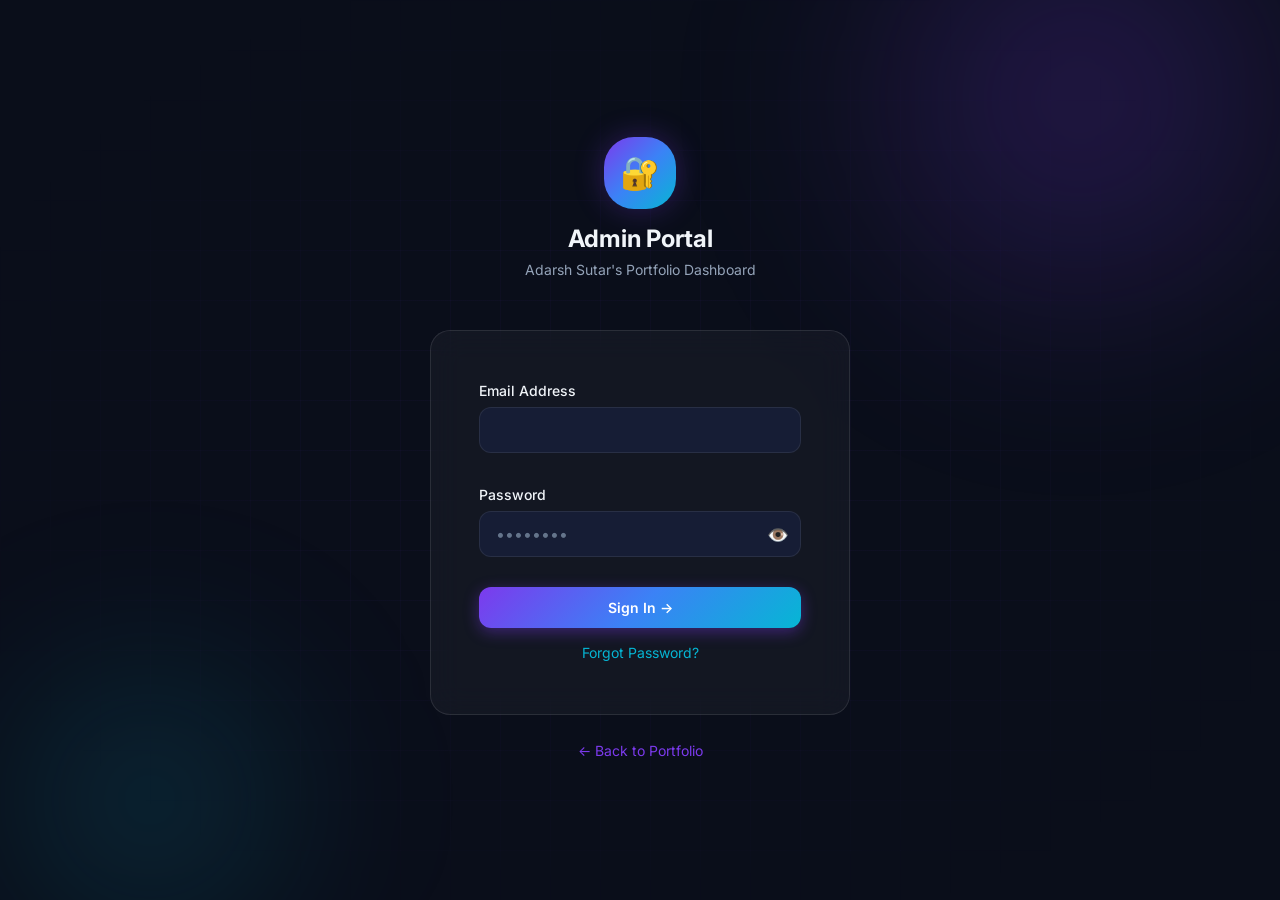
<file: frontend/admin/login.html>
<!DOCTYPE html>
<html lang="en" data-theme="dark">
<head>
  <meta charset="UTF-8" />
  <meta name="viewport" content="width=device-width, initial-scale=1.0" />
  <title>Admin Login — Adarsh Sutar Portfolio</title>
  <meta name="robots" content="noindex, nofollow" />
  <link rel="icon" href="data:image/svg+xml,<svg xmlns='http://www.w3.org/2000/svg' viewBox='0 0 100 100'><text y='.9em' font-size='90'>🔐</text></svg>" />
  <link rel="stylesheet" href="../css/style.css" />
  <script>
    window.API_BASE_URL = window.location.hostname === 'localhost' || 
                         window.location.hostname === '127.0.0.1' || 
                         window.location.protocol === 'file:'
      ? 'http://localhost:5000/api' 
      : 'https://ai-portfolio-ynsq.onrender.com/api';
  </script>
</head>
<body>

  <!-- Background orbs -->
  <div style="position:fixed;inset:0;overflow:hidden;pointer-events:none;z-index:0;">
    <div style="position:absolute;width:600px;height:600px;border-radius:50%;background:radial-gradient(circle,rgba(124,58,237,0.25),transparent 70%);top:-200px;right:-100px;filter:blur(80px);"></div>
    <div style="position:absolute;width:400px;height:400px;border-radius:50%;background:radial-gradient(circle,rgba(6,182,212,0.2),transparent 70%);bottom:-100px;left:-50px;filter:blur(80px);"></div>
    <div class="hero-grid" style="position:fixed;"></div>
  </div>

  <!-- Login Card -->
  <div style="min-height:100vh;display:flex;align-items:center;justify-content:center;padding:var(--space-xl);position:relative;z-index:1;">
    <div style="width:100%;max-width:420px;">

      <!-- Logo -->
      <div style="text-align:center;margin-bottom:var(--space-2xl);">
        <div style="width:72px;height:72px;border-radius:var(--radius-xl);background:var(--gradient);display:flex;align-items:center;justify-content:center;font-size:2rem;margin:0 auto var(--space-md);box-shadow:var(--shadow-glow);">
          🔐
        </div>
        <h1 style="font-size:var(--text-2xl);margin-bottom:var(--space-xs);">Admin Portal</h1>
        <p style="color:var(--clr-text-muted);font-size:var(--text-sm);">Adarsh Sutar's Portfolio Dashboard</p>
      </div>

      <!-- Login Form -->
      <div class="card glass-card" style="padding:var(--space-2xl);">
        <form id="login-form" novalidate>

          <div class="form-group">
            <label class="form-label" for="admin-email">Email Address</label>
            <input
              type="email"
              id="admin-email"
              name="email"
              class="form-input"
              placeholder=""
              autocomplete="email"
              required
            />
            <span class="form-error-msg" data-error="email"></span>
          </div>

          <div class="form-group">
            <label class="form-label" for="admin-password">Password</label>
            <div style="position:relative;">
              <input
                type="password"
                id="admin-password"
                name="password"
                class="form-input"
                placeholder="••••••••"
                autocomplete="current-password"
                required
                style="padding-right:48px;"
              />
              <button type="button" id="toggle-pwd" aria-label="Toggle password visibility"
                      style="position:absolute;right:12px;top:50%;transform:translateY(-50%);background:none;border:none;cursor:pointer;font-size:1.1rem;color:var(--clr-text-muted);">
                👁️
              </button>
            </div>
            <span class="form-error-msg" data-error="password"></span>
          </div>

          <!-- Error message -->
          <div id="login-error" style="display:none;padding:var(--space-md);background:rgba(239,68,68,0.1);border:1px solid rgba(239,68,68,0.3);border-radius:var(--radius-md);font-size:var(--text-sm);color:var(--clr-red);margin-bottom:var(--space-lg);">
            ❌ <span id="login-error-msg">Invalid credentials</span>
          </div>

          <button type="submit" class="btn btn-primary" style="width:100%;" id="login-btn">
            <span id="login-btn-text">Sign In →</span>
            <span id="login-spinner" style="display:none;">
              <div class="spinner" style="width:20px;height:20px;border-width:2px;margin:0;"></div>
            </span>
          </button>

          <button type="button" id="show-reset-link" style="background:none;border:none;margin-top:var(--space-md);width:100%;text-align:center;color:var(--clr-cyan);font-size:var(--text-sm);cursor:pointer;font-family:inherit;">
            Forgot Password?
          </button>
        </form>

        <!-- Recovery Form (Hidden by default) -->
        <form id="reset-form" style="display:none;" novalidate>
          <div style="margin-bottom:var(--space-lg);text-align:center;">
            <p style="color:var(--clr-text-muted);font-size:var(--text-sm);">Enter your recovery PIN to securely reset the admin password.</p>
          </div>

          <div class="form-group">
            <label class="form-label" for="reset-email">Email Address</label>
            <input type="email" id="reset-email" class="form-input" placeholder="adarshasutar24@gmail.com" required />
          </div>

          <div class="form-group">
            <label class="form-label" for="reset-pin">Recovery PIN</label>
            <input type="password" id="reset-pin" class="form-input" placeholder="••••••" required />
          </div>

          <div class="form-group">
            <label class="form-label" for="reset-new-password">New Password</label>
            <input type="password" id="reset-new-password" class="form-input" placeholder="New strong password" required />
          </div>

          <div id="reset-error" style="display:none;padding:var(--space-md);background:rgba(239,68,68,0.1);border:1px solid rgba(239,68,68,0.3);border-radius:var(--radius-md);font-size:var(--text-sm);color:var(--clr-red);margin-bottom:var(--space-lg);">
            ❌ <span id="reset-error-msg">Invalid Recovery PIN</span>
          </div>

          <button type="submit" class="btn btn-primary" style="width:100%;" id="reset-btn">
            <span id="reset-btn-text">Reset Password →</span>
            <span id="reset-spinner" style="display:none;">
              <div class="spinner" style="width:20px;height:20px;border-width:2px;margin:0;"></div>
            </span>
          </button>

          <button type="button" id="show-login-link" style="background:none;border:none;margin-top:var(--space-md);width:100%;text-align:center;color:var(--clr-text-muted);font-size:var(--text-sm);cursor:pointer;font-family:inherit;">
            ← Back to Login
          </button>
        </form>
      </div>

      <!-- Back link -->
      <p style="text-align:center;margin-top:var(--space-lg);font-size:var(--text-sm);color:var(--clr-text-muted);">
        <a href="../index.html" style="color:var(--clr-purple);">← Back to Portfolio</a>
      </p>
    </div>
  </div>

  <div id="toast-container"></div>

    <script src="../js/error_handler.js"></script>
  <script src="../js/main.js?v=2"></script>
  <script src="../js/api.js?v=2"></script>

  <script>
    // Redirect if already logged in
    if (Auth.isLoggedIn()) {
      window.location.href = 'dashboard.html';
    }

    // Toggle password visibility
    document.getElementById('toggle-pwd').addEventListener('click', () => {
      const pwd = document.getElementById('admin-password');
      pwd.type = pwd.type === 'password' ? 'text' : 'password';
    });

    // Login form submit
    document.getElementById('login-form').addEventListener('submit', async (e) => {
      e.preventDefault();

      const email    = document.getElementById('admin-email').value.trim().toLowerCase();
      const password = document.getElementById('admin-password').value;
      const errDiv   = document.getElementById('login-error');
      const errMsg   = document.getElementById('login-error-msg');
      const btn      = document.getElementById('login-btn');
      const btnText  = document.getElementById('login-btn-text');
      const spinner  = document.getElementById('login-spinner');

      if (!email || !password) {
        errDiv.style.display = 'block';
        errMsg.textContent = 'Please enter your email and password.';
        return;
      }

      // Loading state
      btn.disabled = true;
      btnText.style.display = 'none';
      spinner.style.display = 'block';
      errDiv.style.display = 'none';

      try {
        const res = await API.auth.login(email, password);
        Auth.setToken(res.access_token);
        SuccessAnim.show({
          title: 'Welcome back! 👋',
          subtitle: `Logged in as ${res.user.name}`,
          badge: 'Admin Portal',
          autoClose: 1500
        });
        setTimeout(() => window.location.href = 'dashboard.html', 1500);
      } catch (err) {
        errDiv.style.display = 'block';
        errMsg.textContent = err.message || 'Invalid email or password.';
        btn.disabled = false;
        btnText.style.display = 'block';
        spinner.style.display = 'none';
      }
    });

    // Toggle between Login and Reset forms
    const loginForm = document.getElementById('login-form');
    const resetForm = document.getElementById('reset-form');

    document.getElementById('show-reset-link').addEventListener('click', () => {
      loginForm.style.display = 'none';
      resetForm.style.display = 'block';
    });

    document.getElementById('show-login-link').addEventListener('click', () => {
      resetForm.style.display = 'none';
      loginForm.style.display = 'block';
    });

    // Reset Password Form Submit
    document.getElementById('reset-form').addEventListener('submit', async (e) => {
      e.preventDefault();

      const email = document.getElementById('reset-email').value.trim().toLowerCase();
      const pin = document.getElementById('reset-pin').value;
      const newPassword = document.getElementById('reset-new-password').value;
      
      const errDiv = document.getElementById('reset-error');
      const errMsg = document.getElementById('reset-error-msg');
      const btn = document.getElementById('reset-btn');
      const btnText = document.getElementById('reset-btn-text');
      const spinner = document.getElementById('reset-spinner');

      if (!email || !pin || !newPassword) {
        errDiv.style.display = 'block';
        errMsg.textContent = 'Please fill out all fields.';
        return;
      }

      btn.disabled = true;
      btnText.style.display = 'none';
      spinner.style.display = 'block';
      errDiv.style.display = 'none';

      try {
        await API.auth.resetPassword(email, pin, newPassword);
        SuccessAnim.show({
          title: 'Password Reset! 🔑',
          subtitle: 'Please log in with your new password.',
          badge: 'Security',
          autoClose: 2000
        });
        
        // Go back to login form
        setTimeout(() => {
          resetForm.style.display = 'none';
          loginForm.style.display = 'block';
          btn.disabled = false;
          btnText.style.display = 'block';
          spinner.style.display = 'none';
          document.getElementById('reset-form').reset();
        }, 2000);
        
      } catch (err) {
        errDiv.style.display = 'block';
        errMsg.textContent = err.message || 'Invalid Request. Check PIN and Email.';
        btn.disabled = false;
        btnText.style.display = 'block';
        spinner.style.display = 'none';
      }
    });
  </script>

</body>
</html>
</file>
<file: frontend/css/style.css>
/* =========================================================
   style.css — Main Design System for Adarsh Sutar's Portfolio
   Premium dark theme with glassmorphism, gradients & animations
   ========================================================= */

/* ── Google Fonts ─────────────────────────────────────── */
@import url('https://fonts.googleapis.com/css2?family=Inter:wght@300;400;500;600;700;800;900&family=Fira+Code:wght@400;500&display=swap');

/* ── CSS Custom Properties (Design Tokens) ───────────────── */
:root {
  /* Colors */
  --clr-bg:        #0a0e1a;
  --clr-surface:   #0f1629;
  --clr-surface2:  #161d35;
  --clr-card:      rgba(255,255,255,0.04);
  --clr-card-hover:rgba(255,255,255,0.08);
  --clr-border:    rgba(255,255,255,0.08);

  /* Brand Gradient */
  --gradient:      linear-gradient(135deg, #7c3aed 0%, #3b82f6 50%, #06b6d4 100%);
  --gradient-soft: linear-gradient(135deg, rgba(124,58,237,0.15) 0%, rgba(59,130,246,0.15) 100%);
  --gradient-text: linear-gradient(135deg, #a78bfa, #60a5fa, #22d3ee);

  /* Accent Colors */
  --clr-purple:    #7c3aed;
  --clr-blue:      #3b82f6;
  --clr-cyan:      #06b6d4;
  --clr-green:     #10b981;
  --clr-orange:    #f59e0b;
  --clr-red:       #ef4444;

  /* Text */
  --clr-text:      #f1f5f9;
  --clr-text-muted:#94a3b8;
  --clr-text-dim:  #64748b;

  /* Spacing */
  --space-xs:  0.25rem;
  --space-sm:  0.5rem;
  --space-md:  1rem;
  --space-lg:  1.5rem;
  --space-xl:  2rem;
  --space-2xl: 3rem;
  --space-3xl: 5rem;

  /* Typography */
  --font-sans: 'Inter', system-ui, -apple-system, sans-serif;
  --font-mono: 'Fira Code', 'Courier New', monospace;
  --text-xs:   0.75rem;
  --text-sm:   0.875rem;
  --text-base: 1rem;
  --text-lg:   1.125rem;
  --text-xl:   1.25rem;
  --text-2xl:  1.5rem;
  --text-3xl:  1.875rem;
  --text-4xl:  2.25rem;
  --text-5xl:  3rem;
  --text-6xl:  3.75rem;

  /* Borders */
  --radius-sm: 6px;
  --radius-md: 12px;
  --radius-lg: 20px;
  --radius-xl: 30px;
  --radius-full: 9999px;

  /* Shadows */
  --shadow-sm:   0 1px 3px rgba(0,0,0,0.3);
  --shadow-md:   0 4px 20px rgba(0,0,0,0.4);
  --shadow-lg:   0 8px 40px rgba(0,0,0,0.5);
  --shadow-glow: 0 0 30px rgba(124,58,237,0.3);
  --shadow-cyan: 0 0 30px rgba(6,182,212,0.2);

  /* Transitions */
  --transition: all 0.3s cubic-bezier(0.4, 0, 0.2, 1);
  --transition-fast: all 0.15s ease;
  --transition-slow: all 0.6s ease;

  /* Navbar height */
  --nav-height: 72px;
}

/* Light Mode Override */
[data-theme="light"] {
  --clr-bg:        #f8fafc;
  --clr-surface:   #ffffff;
  --clr-surface2:  #f1f5f9;
  --clr-card:      rgba(0,0,0,0.03);
  --clr-card-hover:rgba(0,0,0,0.06);
  --clr-border:    rgba(0,0,0,0.08);
  --clr-text:      #1e293b;
  --clr-text-muted:#64748b;
  --clr-text-dim:  #94a3b8;
  --shadow-md:     0 4px 20px rgba(0,0,0,0.1);
  --shadow-glow:   0 0 30px rgba(124,58,237,0.15);
}

/* ── Reset & Base ────────────────────────────────────── */
*, *::before, *::after {
  box-sizing: border-box;
  margin: 0;
  padding: 0;
}

html {
  scroll-behavior: smooth;
  font-size: 16px;
}

body {
  font-family: var(--font-sans);
  background-color: var(--clr-bg);
  color: var(--clr-text);
  line-height: 1.7;
  overflow-x: hidden;
  transition: background-color 0.3s ease, color 0.3s ease;
}

img { max-width: 100%; display: block; }
a  { color: inherit; text-decoration: none; }
ul { list-style: none; }
button { cursor: pointer; border: none; background: none; font-family: inherit; }

/* ── Scrollbar ───────────────────────────────────────── */
::-webkit-scrollbar { width: 6px; }
::-webkit-scrollbar-track { background: var(--clr-bg); }
::-webkit-scrollbar-thumb {
  background: var(--clr-purple);
  border-radius: var(--radius-full);
}

/* ── Selection ───────────────────────────────────────── */
::selection {
  background: rgba(124,58,237,0.4);
  color: var(--clr-text);
}

/* ── Typography ──────────────────────────────────────── */
h1, h2, h3, h4, h5, h6 {
  font-weight: 700;
  line-height: 1.2;
  color: var(--clr-text);
}
h1 { font-size: var(--text-5xl); }
h2 { font-size: var(--text-4xl); }
h3 { font-size: var(--text-2xl); }
h4 { font-size: var(--text-xl); }
p  { color: var(--clr-text-muted); }

.gradient-text {
  background: var(--gradient-text);
  -webkit-background-clip: text;
  -webkit-text-fill-color: transparent;
  background-clip: text;
}

.section-label {
  font-size: var(--text-sm);
  font-weight: 600;
  letter-spacing: 0.1em;
  text-transform: uppercase;
  color: var(--clr-purple);
  margin-bottom: var(--space-sm);
}

/* ── Layout ──────────────────────────────────────────── */
.container {
  max-width: 1200px;
  margin: 0 auto;
  padding: 0 var(--space-xl);
}

.section {
  padding: var(--space-3xl) 0;
}

.section-header {
  text-align: center;
  margin-bottom: var(--space-3xl);
}

.section-header h2 {
  margin-bottom: var(--space-md);
}

.section-header p {
  max-width: 600px;
  margin: 0 auto;
  font-size: var(--text-lg);
}

/* Grid Utilities */
.grid-2 { display: grid; grid-template-columns: repeat(2, 1fr); gap: var(--space-xl); }
.grid-3 { display: grid; grid-template-columns: repeat(3, 1fr); gap: var(--space-xl); }
.grid-4 { display: grid; grid-template-columns: repeat(4, 1fr); gap: var(--space-lg); }

/* ── Navbar ──────────────────────────────────────────── */
.navbar {
  position: fixed;
  top: 0;
  left: 0;
  right: 0;
  z-index: 1000;
  height: var(--nav-height);
  display: flex;
  align-items: center;
  transition: var(--transition);
  background: transparent;
}

.navbar.scrolled {
  background: rgba(10, 14, 26, 0.85);
  backdrop-filter: blur(20px);
  -webkit-backdrop-filter: blur(20px);
  border-bottom: 1px solid var(--clr-border);
}

[data-theme="light"] .navbar.scrolled {
  background: rgba(248, 250, 252, 0.85);
}

.nav-container {
  max-width: 1200px;
  margin: 0 auto;
  padding: 0 var(--space-xl);
  width: 100%;
  display: flex;
  align-items: center;
  justify-content: space-between;
}

.nav-logo {
  font-size: var(--text-xl);
  font-weight: 800;
  background: var(--gradient);
  -webkit-background-clip: text;
  -webkit-text-fill-color: transparent;
  background-clip: text;
  letter-spacing: -0.02em;
}

.nav-links {
  display: flex;
  align-items: center;
  gap: var(--space-xs);
}

.nav-link {
  padding: var(--space-sm) var(--space-md);
  font-size: var(--text-sm);
  font-weight: 500;
  color: var(--clr-text-muted);
  border-radius: var(--radius-sm);
  transition: var(--transition-fast);
  position: relative;
}

.nav-link:hover, .nav-link.active {
  color: var(--clr-text);
  background: var(--clr-card);
}

.nav-link.active::after {
  content: '';
  position: absolute;
  bottom: -2px;
  left: 50%;
  transform: translateX(-50%);
  width: 4px;
  height: 4px;
  border-radius: 50%;
  background: var(--gradient);
}

.nav-actions {
  display: flex;
  align-items: center;
  gap: var(--space-sm);
}

/* Language Toggle */
.lang-toggle {
  font-size: var(--text-xs);
  font-weight: 600;
  padding: 5px 10px;
  border-radius: var(--radius-full);
  border: 1px solid var(--clr-border);
  color: var(--clr-text-muted);
  background: var(--clr-card);
  transition: var(--transition-fast);
}
.lang-toggle:hover { color: var(--clr-text); border-color: var(--clr-purple); }

/* Theme Toggle */
.theme-toggle {
  width: 38px;
  height: 38px;
  border-radius: var(--radius-full);
  border: 1px solid var(--clr-border);
  background: var(--clr-card);
  display: flex;
  align-items: center;
  justify-content: center;
  font-size: 16px;
  transition: var(--transition-fast);
}
.theme-toggle:hover { border-color: var(--clr-purple); background: var(--clr-card-hover); }

/* Mobile hamburger */
.nav-hamburger {
  display: none;
  flex-direction: column;
  gap: 5px;
  width: 24px;
}
.nav-hamburger span {
  display: block;
  height: 2px;
  background: var(--clr-text);
  border-radius: 2px;
  transition: var(--transition-fast);
}

/* ── Buttons ─────────────────────────────────────────── */
.btn {
  display: inline-flex;
  align-items: center;
  justify-content: center;
  gap: var(--space-sm);
  padding: 0.75rem 1.75rem;
  font-size: var(--text-sm);
  font-weight: 600;
  border-radius: var(--radius-md);
  transition: var(--transition);
  cursor: pointer;
  border: none;
  font-family: var(--font-sans);
  white-space: nowrap;
  position: relative;
  overflow: hidden;
}

.btn::before {
  content: '';
  position: absolute;
  inset: 0;
  opacity: 0;
  transition: opacity 0.2s ease;
  background: rgba(255,255,255,0.1);
}
.btn:hover::before { opacity: 1; }

.btn-primary {
  background: var(--gradient);
  color: white;
  box-shadow: 0 4px 15px rgba(124,58,237,0.4);
}
.btn-primary:hover {
  transform: translateY(-2px);
  box-shadow: 0 8px 25px rgba(124,58,237,0.5);
}

.btn-outline {
  background: transparent;
  color: var(--clr-text);
  border: 1.5px solid var(--clr-border);
}
.btn-outline:hover {
  border-color: var(--clr-purple);
  color: var(--clr-purple);
  transform: translateY(-2px);
}

.btn-ghost {
  background: var(--clr-card);
  color: var(--clr-text);
}
.btn-ghost:hover { background: var(--clr-card-hover); }

.btn-sm { padding: 0.5rem 1rem; font-size: var(--text-xs); }
.btn-lg { padding: 1rem 2.5rem; font-size: var(--text-base); border-radius: var(--radius-lg); }

.btn:disabled {
  opacity: 0.5;
  cursor: not-allowed;
  transform: none !important;
}

/* ── Cards ───────────────────────────────────────────── */
.card {
  background: var(--clr-card);
  border: 1px solid var(--clr-border);
  border-radius: var(--radius-lg);
  padding: var(--space-xl);
  transition: var(--transition);
  position: relative;
  overflow: hidden;
}

.card::before {
  content: '';
  position: absolute;
  top: 0; left: 0; right: 0;
  height: 1px;
  background: var(--gradient);
  opacity: 0;
  transition: opacity 0.3s ease;
}

.card:hover {
  background: var(--clr-card-hover);
  border-color: rgba(124,58,237,0.3);
  transform: translateY(-4px);
  box-shadow: var(--shadow-glow);
}
.card:hover::before { opacity: 1; }

/* Glass Card */
.glass-card {
  background: rgba(255,255,255,0.04);
  backdrop-filter: blur(16px);
  -webkit-backdrop-filter: blur(16px);
  border: 1px solid rgba(255,255,255,0.1);
  border-radius: var(--radius-lg);
}

/* ── Hero Section ────────────────────────────────────── */
.hero {
  min-height: 100vh;
  display: flex;
  align-items: center;
  justify-content: center;
  position: relative;
  overflow: hidden;
  padding-top: var(--nav-height);
}

.hero-bg {
  position: absolute;
  inset: 0;
  z-index: 0;
}

.hero-orb {
  position: absolute;
  border-radius: 50%;
  filter: blur(80px);
  animation: orb-float 8s ease-in-out infinite;
}

.hero-orb-1 {
  width: 600px; height: 600px;
  background: radial-gradient(circle, rgba(124,58,237,0.3), transparent 70%);
  top: -200px; left: -100px;
  animation-delay: 0s;
}

.hero-orb-2 {
  width: 500px; height: 500px;
  background: radial-gradient(circle, rgba(6,182,212,0.25), transparent 70%);
  bottom: -150px; right: -100px;
  animation-delay: -4s;
}

.hero-orb-3 {
  width: 300px; height: 300px;
  background: radial-gradient(circle, rgba(59,130,246,0.2), transparent 70%);
  top: 50%; left: 50%;
  transform: translate(-50%, -50%);
  animation-delay: -2s;
}

@keyframes orb-float {
  0%, 100% { transform: translateY(0) scale(1); }
  33% { transform: translateY(-30px) scale(1.05); }
  66% { transform: translateY(20px) scale(0.95); }
}

/* Grid overlay */
.hero-grid {
  position: absolute;
  inset: 0;
  background-image:
    linear-gradient(rgba(124,58,237,0.04) 1px, transparent 1px),
    linear-gradient(90deg, rgba(124,58,237,0.04) 1px, transparent 1px);
  background-size: 50px 50px;
  mask-image: radial-gradient(ellipse at center, black 30%, transparent 80%);
}

.hero-content {
  position: relative;
  z-index: 1;
  text-align: center;
  max-width: 900px;
  padding: 0 var(--space-xl);
}

.hero-badge {
  display: inline-flex;
  align-items: center;
  gap: var(--space-sm);
  padding: 6px 16px;
  background: rgba(124,58,237,0.15);
  border: 1px solid rgba(124,58,237,0.3);
  border-radius: var(--radius-full);
  font-size: var(--text-sm);
  color: #a78bfa;
  margin-bottom: var(--space-xl);
  animation: fade-in-down 0.7s ease both;
}

.hero-badge .dot {
  width: 6px; height: 6px;
  border-radius: 50%;
  background: var(--clr-green);
  animation: pulse 2s ease-in-out infinite;
}

@keyframes pulse {
  0%, 100% { box-shadow: 0 0 0 0 rgba(16,185,129,0.6); }
  50% { box-shadow: 0 0 0 6px rgba(16,185,129,0); }
}

.hero-title {
  font-size: clamp(2.5rem, 8vw, 5rem);
  font-weight: 900;
  letter-spacing: -0.03em;
  line-height: 1.05;
  margin-bottom: var(--space-lg);
  animation: fade-in-up 0.8s ease 0.2s both;
}

.hero-subtitle {
  font-size: var(--text-xl);
  color: var(--clr-text-muted);
  max-width: 600px;
  margin: 0 auto var(--space-xl);
  animation: fade-in-up 0.8s ease 0.4s both;
}

.typing-wrapper {
  display: inline-block;
  min-width: 300px;
}

#typing-text {
  border-right: 3px solid var(--clr-purple);
  white-space: nowrap;
  overflow: hidden;
  animation: cursor-blink 0.8s step-end infinite;
}

@keyframes cursor-blink {
  0%, 100% { border-color: var(--clr-purple); }
  50% { border-color: transparent; }
}

.hero-cta {
  display: flex;
  gap: var(--space-md);
  justify-content: center;
  flex-wrap: wrap;
  margin-bottom: var(--space-2xl);
  animation: fade-in-up 0.8s ease 0.6s both;
}

.hero-stats {
  display: flex;
  justify-content: center;
  gap: var(--space-2xl);
  animation: fade-in-up 0.8s ease 0.8s both;
}

.hero-stat {
  text-align: center;
}

.hero-stat-num {
  font-size: var(--text-3xl);
  font-weight: 800;
  background: var(--gradient);
  -webkit-background-clip: text;
  -webkit-text-fill-color: transparent;
  background-clip: text;
}

.hero-stat-label {
  font-size: var(--text-xs);
  color: var(--clr-text-dim);
  text-transform: uppercase;
  letter-spacing: 0.05em;
}

.scroll-indicator {
  position: absolute;
  bottom: var(--space-xl);
  left: 50%;
  transform: translateX(-50%);
  animation: scroll-bounce 2s ease-in-out infinite;
  color: var(--clr-text-dim);
  font-size: 20px;
}

@keyframes scroll-bounce {
  0%, 100% { transform: translateX(-50%) translateY(0); }
  50% { transform: translateX(-50%) translateY(8px); }
}

/* ── Project Cards ───────────────────────────────────── */
.project-card {
  background: var(--clr-card);
  border: 1px solid var(--clr-border);
  border-radius: var(--radius-lg);
  overflow: hidden;
  transition: var(--transition);
  display: flex;
  flex-direction: column;
}

.project-card:hover {
  transform: translateY(-6px);
  border-color: rgba(124,58,237,0.4);
  box-shadow: var(--shadow-glow);
}

.project-image {
  width: 100%;
  height: 200px;
  object-fit: cover;
  transition: transform 0.4s ease;
}
.project-card:hover .project-image { transform: scale(1.05); }

.project-image-wrapper {
  overflow: hidden;
  height: 200px;
  position: relative;
}

.project-overlay {
  position: absolute;
  inset: 0;
  background: rgba(10, 14, 26, 0.8);
  display: flex;
  align-items: center;
  justify-content: center;
  gap: var(--space-md);
  opacity: 0;
  transition: var(--transition);
}

.project-card:hover .project-overlay { opacity: 1; }

.project-body { padding: var(--space-xl); flex: 1; display: flex; flex-direction: column; }
.project-category {
  font-size: var(--text-xs);
  font-weight: 600;
  color: var(--clr-cyan);
  text-transform: uppercase;
  letter-spacing: 0.08em;
  margin-bottom: var(--space-sm);
}
.project-title { font-size: var(--text-lg); margin-bottom: var(--space-sm); }
.project-desc { font-size: var(--text-sm); color: var(--clr-text-muted); flex: 1; }
.project-tech {
  display: flex;
  flex-wrap: wrap;
  gap: var(--space-xs);
  margin-top: var(--space-md);
}
.tech-tag {
  font-size: var(--text-xs);
  padding: 3px 10px;
  border-radius: var(--radius-full);
  background: rgba(124,58,237,0.15);
  color: #a78bfa;
  font-weight: 500;
}
.badge-featured {
  position: absolute;
  top: var(--space-md);
  right: var(--space-md);
  padding: 4px 10px;
  background: var(--gradient);
  border-radius: var(--radius-full);
  font-size: var(--text-xs);
  font-weight: 700;
  color: white;
  z-index: 2;
}

/* Filter Tabs */
.filter-tabs {
  display: flex;
  gap: var(--space-sm);
  flex-wrap: wrap;
  justify-content: center;
  margin-bottom: var(--space-2xl);
}

.filter-tab {
  padding: 8px 20px;
  border-radius: var(--radius-full);
  font-size: var(--text-sm);
  font-weight: 500;
  color: var(--clr-text-muted);
  background: var(--clr-card);
  border: 1px solid var(--clr-border);
  transition: var(--transition-fast);
}

.filter-tab:hover { color: var(--clr-text); border-color: var(--clr-purple); }
.filter-tab.active {
  background: var(--gradient);
  color: white;
  border-color: transparent;
  box-shadow: 0 4px 15px rgba(124,58,237,0.4);
}

/* ── Skill Bars ──────────────────────────────────────── */
.skill-card {
  background: var(--clr-card);
  border: 1px solid var(--clr-border);
  border-radius: var(--radius-md);
  padding: var(--space-md) var(--space-lg);
  display: flex;
  align-items: center;
  gap: var(--space-md);
  transition: var(--transition);
}
.skill-card:hover { background: var(--clr-card-hover); transform: translateX(4px); }

.skill-icon { font-size: 1.5rem; min-width: 32px; text-align: center; }
.skill-info { flex: 1; }
.skill-name { font-size: var(--text-sm); font-weight: 600; margin-bottom: 6px; }
.skill-bar-bg {
  height: 6px;
  background: rgba(255,255,255,0.08);
  border-radius: var(--radius-full);
  overflow: hidden;
}
.skill-bar-fill {
  height: 100%;
  border-radius: var(--radius-full);
  background: var(--gradient);
  width: 0;
  transition: width 1.2s cubic-bezier(0.4, 0, 0.2, 1);
}
.skill-pct {
  font-size: var(--text-xs);
  font-weight: 600;
  color: var(--clr-text-muted);
  min-width: 36px;
  text-align: right;
}

/* Skill Category Tabs */
.skill-categories {
  display: grid;
  grid-template-columns: repeat(auto-fit, minmax(280px, 1fr));
  gap: var(--space-xl);
}

.skill-category-card {
  background: var(--clr-card);
  border: 1px solid var(--clr-border);
  border-radius: var(--radius-lg);
  padding: var(--space-xl);
}

.skill-category-title {
  font-size: var(--text-base);
  font-weight: 700;
  margin-bottom: var(--space-lg);
  display: flex;
  align-items: center;
  gap: var(--space-sm);
}

.category-icon {
  width: 32px; height: 32px;
  border-radius: var(--radius-sm);
  display: flex;
  align-items: center;
  justify-content: center;
  background: var(--gradient-soft);
  font-size: 1rem;
}

/* ── Contact Form ────────────────────────────────────── */
.form-group {
  display: flex;
  flex-direction: column;
  gap: var(--space-xs);
  margin-bottom: var(--space-lg);
}

.form-label {
  font-size: var(--text-sm);
  font-weight: 500;
  color: var(--clr-text);
}

.form-input, .form-textarea, .form-select {
  padding: 0.75rem 1rem;
  background: var(--clr-surface2);
  border: 1.5px solid var(--clr-border);
  border-radius: var(--radius-md);
  color: var(--clr-text);
  font-family: var(--font-sans);
  font-size: var(--text-base);
  transition: var(--transition-fast);
  width: 100%;
  outline: none;
}

.form-input::placeholder, .form-textarea::placeholder { color: var(--clr-text-dim); }
.form-input:focus, .form-textarea:focus, .form-select:focus {
  border-color: var(--clr-purple);
  box-shadow: 0 0 0 3px rgba(124,58,237,0.15);
  background: var(--clr-surface);
}

.form-input.error, .form-textarea.error {
  border-color: var(--clr-red);
  box-shadow: 0 0 0 3px rgba(239,68,68,0.15);
}

.form-error-msg {
  font-size: var(--text-xs);
  color: var(--clr-red);
  margin-top: 2px;
}

.form-textarea { resize: vertical; min-height: 140px; }

/* ── Toast Notifications ─────────────────────────────── */
#toast-container {
  position: fixed;
  bottom: var(--space-xl);
  right: var(--space-xl);
  z-index: 9999;
  display: flex;
  flex-direction: column;
  gap: var(--space-sm);
  pointer-events: none;
}

.toast {
  display: flex;
  align-items: center;
  gap: var(--space-md);
  padding: var(--space-md) var(--space-lg);
  border-radius: var(--radius-md);
  background: var(--clr-surface);
  border: 1px solid var(--clr-border);
  backdrop-filter: blur(16px);
  min-width: 300px;
  max-width: 400px;
  pointer-events: all;
  animation: toast-in 0.4s cubic-bezier(0.34, 1.56, 0.64, 1);
  box-shadow: var(--shadow-lg);
}

.toast.removing {
  animation: toast-out 0.3s ease forwards;
}

@keyframes toast-in {
  from { transform: translateX(120%); opacity: 0; }
  to   { transform: translateX(0); opacity: 1; }
}

@keyframes toast-out {
  from { transform: translateX(0); opacity: 1; }
  to   { transform: translateX(120%); opacity: 0; }
}

.toast-icon { font-size: 1.25rem; }
.toast-body { flex: 1; }
.toast-title { font-size: var(--text-sm); font-weight: 600; color: var(--clr-text); }
.toast-msg   { font-size: var(--text-xs); color: var(--clr-text-muted); }

.toast.success { border-left: 3px solid var(--clr-green); }
.toast.error   { border-left: 3px solid var(--clr-red); }
.toast.info    { border-left: 3px solid var(--clr-blue); }
.toast.warning { border-left: 3px solid var(--clr-orange); }

/* ── Chatbot ─────────────────────────────────────────── */
.chat-bubble-btn {
  position: fixed;
  bottom: var(--space-xl);
  left: var(--space-xl);
  width: 60px; height: 60px;
  border-radius: var(--radius-full);
  background: var(--gradient);
  color: white;
  font-size: 1.5rem;
  display: flex;
  align-items: center;
  justify-content: center;
  box-shadow: var(--shadow-glow);
  z-index: 900;
  transition: var(--transition);
  animation: pulse-glow 3s ease-in-out infinite;
}

@keyframes pulse-glow {
  0%, 100% { box-shadow: 0 4px 20px rgba(124,58,237,0.4); }
  50% { box-shadow: 0 4px 40px rgba(124,58,237,0.7); }
}

.chat-bubble-btn:hover { transform: scale(1.1); }

.chat-window {
  position: fixed;
  bottom: 90px;
  left: var(--space-xl);
  width: 360px;
  max-height: 500px;
  border-radius: var(--radius-lg);
  background: var(--clr-surface);
  border: 1px solid var(--clr-border);
  box-shadow: var(--shadow-lg);
  z-index: 900;
  display: flex;
  flex-direction: column;
  overflow: hidden;
  transform: scale(0.8) translateY(20px);
  opacity: 0;
  pointer-events: none;
  transition: var(--transition);
  transform-origin: bottom left;
}

.chat-window.open {
  transform: scale(1) translateY(0);
  opacity: 1;
  pointer-events: all;
}

.chat-header {
  padding: var(--space-md) var(--space-lg);
  background: var(--gradient);
  display: flex;
  align-items: center;
  justify-content: space-between;
  color: white;
}

.chat-header-info { display: flex; align-items: center; gap: var(--space-sm); }
.chat-avatar {
  width: 36px; height: 36px;
  border-radius: var(--radius-full);
  background: rgba(255,255,255,0.2);
  display: flex; align-items: center; justify-content: center;
  font-size: 1.1rem;
}
.chat-title { font-weight: 700; font-size: var(--text-sm); }
.chat-status { font-size: var(--text-xs); opacity: 0.8; }
.chat-close { background: rgba(255,255,255,0.2); border-radius: 50%; width: 28px; height: 28px; display: flex; align-items: center; justify-content: center; color: white; font-size: 14px; }
.chat-close:hover { background: rgba(255,255,255,0.3); }

.chat-messages {
  flex: 1;
  overflow-y: auto;
  padding: var(--space-md);
  display: flex;
  flex-direction: column;
  gap: var(--space-sm);
}

.chat-msg {
  max-width: 85%;
  padding: var(--space-sm) var(--space-md);
  border-radius: var(--radius-md);
  font-size: var(--text-sm);
  line-height: 1.5;
  animation: fade-in-up 0.3s ease;
}

.chat-msg.bot {
  background: var(--clr-surface2);
  border: 1px solid var(--clr-border);
  align-self: flex-start;
  border-bottom-left-radius: 4px;
}

.chat-msg.user {
  background: var(--gradient);
  color: white;
  align-self: flex-end;
  border-bottom-right-radius: 4px;
}

.typing-indicator {
  display: flex;
  flex-direction: column;
  gap: 6px;
  padding: var(--space-sm) var(--space-md);
  background: var(--clr-surface2);
  border: 1px solid var(--clr-border);
  border-radius: var(--radius-md);
  align-self: flex-start;
  width: fit-content;
  border-bottom-left-radius: 4px;
}
.typing-text {
  font-size: var(--text-xs);
  font-weight: 600;
  color: var(--clr-purple);
  letter-spacing: 0.05em;
}
.typing-dots {
  display: flex;
  gap: 4px;
  align-items: center;
}
.typing-dot {
  width: 6px; height: 6px;
  border-radius: 50%;
  background: var(--clr-text-dim);
  animation: typing-bounce 1.4s ease-in-out infinite;
}
@keyframes typing-bounce {
  0%, 60%, 100% { transform: translateY(0); opacity: 0.4; }
  30% { transform: translateY(-4px); opacity: 1; }
}

.chat-input-area {
  padding: var(--space-md);
  border-top: 1px solid var(--clr-border);
  display: flex;
  gap: var(--space-sm);
}

.chat-input {
  flex: 1;
  padding: 8px 12px;
  background: var(--clr-surface2);
  border: 1px solid var(--clr-border);
  border-radius: var(--radius-md);
  color: var(--clr-text);
  font-size: var(--text-sm);
  font-family: var(--font-sans);
  outline: none;
  resize: none;
}
.chat-input:focus { border-color: var(--clr-purple); }

.chat-send-btn {
  width: 40px; height: 40px;
  border-radius: var(--radius-md);
  background: var(--gradient);
  color: white;
  display: flex;
  align-items: center;
  justify-content: center;
  font-size: 1rem;
  flex-shrink: 0;
  transition: var(--transition-fast);
}
.chat-send-btn:hover { transform: scale(1.05); }

/* ── Timeline ────────────────────────────────────────── */
.timeline {
  position: relative;
  padding-left: 2rem;
}
.timeline::before {
  content: '';
  position: absolute;
  left: 0;
  top: 0; bottom: 0;
  width: 2px;
  background: linear-gradient(to bottom, var(--clr-purple), var(--clr-cyan));
}
.timeline-item {
  position: relative;
  padding: var(--space-lg) var(--space-xl);
  background: var(--clr-card);
  border: 1px solid var(--clr-border);
  border-radius: var(--radius-md);
  margin-bottom: var(--space-lg);
  transition: var(--transition);
}
.timeline-item:hover {
  border-color: rgba(124,58,237,0.3);
  transform: translateX(4px);
}
.timeline-dot {
  position: absolute;
  left: -2.55rem;
  top: 1.5rem;
  width: 14px; height: 14px;
  border-radius: 50%;
  background: var(--gradient);
  border: 2px solid var(--clr-bg);
  box-shadow: 0 0 10px rgba(124,58,237,0.6);
}
.timeline-date {
  font-size: var(--text-xs);
  color: var(--clr-cyan);
  font-weight: 600;
  margin-bottom: var(--space-xs);
  text-transform: uppercase;
  letter-spacing: 0.05em;
}
.timeline-title { font-size: var(--text-lg); font-weight: 700; }
.timeline-company { font-size: var(--text-sm); color: var(--clr-purple); font-weight: 500; }
.timeline-desc { font-size: var(--text-sm); color: var(--clr-text-muted); margin-top: var(--space-sm); }

/* ── Stats Row ───────────────────────────────────────── */
.stats-grid {
  display: grid;
  grid-template-columns: repeat(auto-fit, minmax(200px, 1fr));
  gap: var(--space-lg);
}
.stat-card {
  text-align: center;
  padding: var(--space-xl);
  background: var(--clr-card);
  border: 1px solid var(--clr-border);
  border-radius: var(--radius-lg);
  transition: var(--transition);
}
.stat-card:hover { transform: translateY(-4px); box-shadow: var(--shadow-glow); }
.stat-number {
  font-size: var(--text-4xl);
  font-weight: 900;
  background: var(--gradient);
  -webkit-background-clip: text;
  -webkit-text-fill-color: transparent;
  background-clip: text;
}
.stat-label { font-size: var(--text-sm); color: var(--clr-text-muted); margin-top: var(--space-xs); }

/* ── Loading Spinner ─────────────────────────────────── */
.spinner {
  width: 40px; height: 40px;
  border-radius: 50%;
  border: 3px solid var(--clr-border);
  border-top-color: var(--clr-purple);
  animation: spin 0.8s linear infinite;
  margin: var(--space-xl) auto;
}

@keyframes spin {
  to { transform: rotate(360deg); }
}

.loading-overlay {
  display: flex;
  flex-direction: column;
  align-items: center;
  gap: var(--space-md);
  padding: var(--space-3xl);
  color: var(--clr-text-muted);
}

/* ── Page Header Banner ──────────────────────────────── */
.page-header {
  padding: calc(var(--nav-height) + var(--space-3xl)) 0 var(--space-3xl);
  text-align: center;
  position: relative;
  overflow: hidden;
}

.page-header-bg {
  position: absolute;
  inset: 0;
  background: radial-gradient(ellipse at top, rgba(124,58,237,0.15) 0%, transparent 60%);
  pointer-events: none;
}

/* ── Footer ──────────────────────────────────────────── */
.footer {
  background: var(--clr-surface);
  border-top: 1px solid var(--clr-border);
  padding: var(--space-3xl) 0 var(--space-xl);
}

.footer-grid {
  display: grid;
  grid-template-columns: 2fr 1fr 1fr;
  gap: var(--space-2xl);
  margin-bottom: var(--space-2xl);
}

.footer-brand { }
.footer-logo { font-size: var(--text-2xl); font-weight: 800; }
.footer-desc { color: var(--clr-text-muted); font-size: var(--text-sm); margin-top: var(--space-md); max-width: 300px; }
.footer-social { display: flex; gap: var(--space-sm); margin-top: var(--space-lg); }
.social-link {
  width: 38px; height: 38px;
  border-radius: var(--radius-md);
  border: 1px solid var(--clr-border);
  background: var(--clr-card);
  display: flex; align-items: center; justify-content: center;
  font-size: 1rem;
  color: var(--clr-text-muted);
  transition: var(--transition-fast);
}
.social-link:hover { border-color: var(--clr-purple); color: var(--clr-purple); transform: translateY(-2px); }

.footer-col-title {
  font-size: var(--text-sm);
  font-weight: 700;
  margin-bottom: var(--space-md);
  color: var(--clr-text);
}
.footer-links { display: flex; flex-direction: column; gap: var(--space-sm); }
.footer-link { font-size: var(--text-sm); color: var(--clr-text-muted); transition: var(--transition-fast); }
.footer-link:hover { color: var(--clr-purple); transform: translateX(4px); }

.footer-bottom {
  border-top: 1px solid var(--clr-border);
  padding-top: var(--space-lg);
  display: flex;
  align-items: center;
  justify-content: space-between;
}
.footer-copy { font-size: var(--text-xs); color: var(--clr-text-dim); }

/* ── Admin Dashboard ─────────────────────────────────── */
.dash-layout {
  display: flex;
  min-height: 100vh;
}

.dash-sidebar {
  width: 260px;
  background: var(--clr-surface);
  border-right: 1px solid var(--clr-border);
  padding: var(--space-xl);
  display: flex;
  flex-direction: column;
  position: fixed;
  top: 0; bottom: 0;
  overflow-y: auto;
}

.dash-logo {
  font-size: var(--text-lg);
  font-weight: 800;
  margin-bottom: var(--space-2xl);
  padding-bottom: var(--space-lg);
  border-bottom: 1px solid var(--clr-border);
}

.dash-nav { flex: 1; }
.dash-nav-link {
  display: flex;
  align-items: center;
  gap: var(--space-md);
  padding: var(--space-md) var(--space-lg);
  border-radius: var(--radius-md);
  font-size: var(--text-sm);
  font-weight: 500;
  color: var(--clr-text-muted);
  transition: var(--transition-fast);
  margin-bottom: 4px;
}
.dash-nav-link:hover, .dash-nav-link.active {
  background: var(--gradient-soft);
  color: var(--clr-purple);
}
.dash-nav-icon { font-size: 1.1rem; }

.dash-main {
  flex: 1;
  margin-left: 260px;
  padding: var(--space-2xl);
  background: var(--clr-bg);
  min-height: 100vh;
}

.dash-topbar {
  display: flex;
  justify-content: space-between;
  align-items: center;
  margin-bottom: var(--space-2xl);
}

.dash-title { font-size: var(--text-2xl); font-weight: 700; }

.dash-cards {
  display: grid;
  grid-template-columns: repeat(auto-fit, minmax(200px, 1fr));
  gap: var(--space-lg);
  margin-bottom: var(--space-2xl);
}

.dash-stat-card {
  background: var(--clr-surface);
  border: 1px solid var(--clr-border);
  border-radius: var(--radius-lg);
  padding: var(--space-xl);
  display: flex;
  align-items: center;
  gap: var(--space-lg);
  transition: var(--transition);
}
.dash-stat-card:hover { transform: translateY(-2px); box-shadow: var(--shadow-md); }

.dash-stat-icon {
  width: 52px; height: 52px;
  border-radius: var(--radius-md);
  display: flex;
  align-items: center;
  justify-content: center;
  font-size: 1.5rem;
  flex-shrink: 0;
}
.ds-purple { background: rgba(124,58,237,0.15); }
.ds-cyan   { background: rgba(6,182,212,0.15); }
.ds-green  { background: rgba(16,185,129,0.15); }
.ds-orange { background: rgba(245,158,11,0.15); }

.dash-stat-num  { font-size: var(--text-2xl); font-weight: 800; }
.dash-stat-label { font-size: var(--text-xs); color: var(--clr-text-muted); }

/* Table */
.table-container {
  background: var(--clr-surface);
  border: 1px solid var(--clr-border);
  border-radius: var(--radius-lg);
  overflow: hidden;
}
.table-header {
  padding: var(--space-lg) var(--space-xl);
  border-bottom: 1px solid var(--clr-border);
  display: flex;
  justify-content: space-between;
  align-items: center;
}
.table-title { font-size: var(--text-lg); font-weight: 700; }

table { width: 100%; border-collapse: collapse; }
thead th {
  padding: var(--space-md) var(--space-lg);
  text-align: left;
  font-size: var(--text-xs);
  font-weight: 600;
  text-transform: uppercase;
  letter-spacing: 0.05em;
  color: var(--clr-text-muted);
  background: var(--clr-surface2);
  border-bottom: 1px solid var(--clr-border);
}
tbody td {
  padding: var(--space-md) var(--space-lg);
  font-size: var(--text-sm);
  border-bottom: 1px solid var(--clr-border);
}
tbody tr:last-child td { border-bottom: none; }
tbody tr:hover { background: var(--clr-card); }

.badge {
  display: inline-block;
  padding: 3px 10px;
  border-radius: var(--radius-full);
  font-size: var(--text-xs);
  font-weight: 600;
}
.badge-green  { background: rgba(16,185,129,0.15); color: #10b981; }
.badge-blue   { background: rgba(59,130,246,0.15);  color: #3b82f6; }
.badge-purple { background: rgba(124,58,237,0.15);  color: #7c3aed; }
.badge-orange { background: rgba(245,158,11,0.15);  color: #f59e0b; }
.badge-red    { background: rgba(239,68,68,0.15);   color: #ef4444; }

/* Modal */
.modal-overlay {
  position: fixed;
  inset: 0;
  background: rgba(0,0,0,0.7);
  backdrop-filter: blur(4px);
  z-index: 2000;
  display: flex;
  align-items: center;
  justify-content: center;
  padding: var(--space-xl);
  opacity: 0;
  pointer-events: none;
  transition: var(--transition);
}
.modal-overlay.open { opacity: 1; pointer-events: all; }

.modal {
  background: var(--clr-surface);
  border: 1px solid var(--clr-border);
  border-radius: var(--radius-xl);
  width: 100%;
  max-width: 600px;
  max-height: 90vh;
  overflow-y: auto;
  transform: scale(0.9) translateY(20px);
  transition: var(--transition);
}
.modal-overlay.open .modal { transform: scale(1) translateY(0); }

.modal-header {
  padding: var(--space-xl);
  border-bottom: 1px solid var(--clr-border);
  display: flex;
  justify-content: space-between;
  align-items: center;
}
.modal-body { padding: var(--space-xl); }
.modal-footer {
  padding: var(--space-xl);
  border-top: 1px solid var(--clr-border);
  display: flex;
  justify-content: flex-end;
  gap: var(--space-sm);
}

/* ── Animations ──────────────────────────────────────── */
@keyframes fade-in-up {
  from { opacity: 0; transform: translateY(20px); }
  to   { opacity: 1; transform: translateY(0); }
}

@keyframes fade-in-down {
  from { opacity: 0; transform: translateY(-20px); }
  to   { opacity: 1; transform: translateY(0); }
}

@keyframes fade-in {
  from { opacity: 0; }
  to   { opacity: 1; }
}

.animate-on-scroll {
  opacity: 0;
  transform: translateY(30px);
  transition: opacity 0.6s ease, transform 0.6s ease;
}

.animate-on-scroll.visible {
  opacity: 1;
  transform: translateY(0);
}

/* Stagger delays */
.stagger-1 { transition-delay: 0.1s !important; }
.stagger-2 { transition-delay: 0.2s !important; }
.stagger-3 { transition-delay: 0.3s !important; }
.stagger-4 { transition-delay: 0.4s !important; }

/* ── Responsive ──────────────────────────────────────── */
@media (max-width: 1024px) {
  .grid-3 { grid-template-columns: repeat(2, 1fr); }
  .grid-4 { grid-template-columns: repeat(2, 1fr); }
  .footer-grid { grid-template-columns: 1fr 1fr; }
}

@media (max-width: 768px) {
  .nav-links { display: none; }
  .nav-links.open {
    display: flex;
    flex-direction: column;
    position: fixed;
    top: var(--nav-height);
    left: 0; right: 0;
    background: var(--clr-surface);
    border-bottom: 1px solid var(--clr-border);
    padding: var(--space-xl);
    gap: var(--space-sm);
  }
  .nav-hamburger { display: flex; }

  .container { padding: 0 var(--space-lg); }

  h1 { font-size: var(--text-4xl); }
  h2 { font-size: var(--text-3xl); }

  .grid-2, .grid-3, .grid-4 { grid-template-columns: 1fr; }
  .footer-grid { grid-template-columns: 1fr; }

  .hero-stats { gap: var(--space-xl); }

  .chat-window { width: calc(100vw - var(--space-2xl)); left: var(--space-md); }

  .dash-sidebar { display: none; }
  .dash-main { margin-left: 0; }

  .footer-bottom { flex-direction: column; gap: var(--space-sm); text-align: center; }
}

@media (max-width: 480px) {
  :root { --space-xl: 1.5rem; --space-2xl: 2rem; --space-3xl: 3.5rem; }
  .btn-lg { padding: 0.875rem 2rem; }
  .hero-cta { flex-direction: column; align-items: center; }
  #toast-container { left: var(--space-md); right: var(--space-md); bottom: var(--space-md); }
  .toast { min-width: unset; }
}

/* ═══════════════════════════════════════════════════
   SUCCESS ANIMATION — Myntra-style (full screen)
   ═══════════════════════════════════════════════════ */

.success-overlay {
  position: fixed;
  inset: 0;
  z-index: 9999;
  display: flex;
  align-items: center;
  justify-content: center;
  background: rgba(9, 5, 28, 0.96);
  backdrop-filter: blur(12px);
  opacity: 0;
  pointer-events: none;
  transition: opacity 0.3s ease;
}
.success-overlay.show {
  opacity: 1;
  pointer-events: all;
}

.success-card {
  text-align: center;
  padding: 3rem 4rem;
  display: flex;
  flex-direction: column;
  align-items: center;
  gap: 1.5rem;
  transform: scale(0.7);
  transition: transform 0.4s cubic-bezier(0.34, 1.56, 0.64, 1);
}
.success-overlay.show .success-card {
  transform: scale(1);
}

/* Ripple ring */
.success-ring {
  position: absolute;
  width: 160px;
  height: 160px;
  border-radius: 50%;
  border: 3px solid rgba(124, 58, 237, 0.4);
  animation: successRipple 1.6s cubic-bezier(0.4, 0, 0.6, 1) infinite;
}
.success-ring:nth-child(2) {
  animation-delay: 0.5s;
}

@keyframes successRipple {
  0%   { transform: scale(1); opacity: 0.8; }
  100% { transform: scale(1.8); opacity: 0; }
}

/* Circle with gradient fill */
.success-circle-wrap {
  position: relative;
  width: 120px;
  height: 120px;
  display: flex;
  align-items: center;
  justify-content: center;
  flex-shrink: 0;
}

.success-circle-bg {
  position: absolute;
  inset: 0;
  border-radius: 50%;
  background: linear-gradient(135deg, #7c3aed, #2563eb);
  transform: scale(0);
  animation: successCirclePop 0.5s cubic-bezier(0.34, 1.56, 0.64, 1) 0.2s forwards;
}

@keyframes successCirclePop {
  to { transform: scale(1); }
}

/* SVG checkmark */
.success-check-svg {
  position: relative;
  z-index: 2;
  width: 56px;
  height: 56px;
}

.success-check-path {
  stroke: #fff;
  stroke-width: 4;
  stroke-linecap: round;
  stroke-linejoin: round;
  fill: none;
  stroke-dasharray: 80;
  stroke-dashoffset: 80;
  animation: successCheckDraw 0.5s ease 0.7s forwards;
}

@keyframes successCheckDraw {
  to { stroke-dashoffset: 0; }
}

/* Text content */
.success-title {
  font-size: 1.75rem;
  font-weight: 800;
  color: #f1f5f9;
  margin: 0;
  opacity: 0;
  transform: translateY(16px);
  animation: successTextUp 0.4s ease 0.9s forwards;
}

.success-subtitle {
  font-size: 1rem;
  color: #94a3b8;
  margin: 0;
  opacity: 0;
  transform: translateY(12px);
  animation: successTextUp 0.4s ease 1.05s forwards;
}

.success-badge {
  display: inline-flex;
  align-items: center;
  gap: 0.5rem;
  padding: 0.5rem 1.25rem;
  background: rgba(124, 58, 237, 0.15);
  border: 1px solid rgba(124, 58, 237, 0.3);
  border-radius: 999px;
  color: #a78bfa;
  font-size: 0.875rem;
  font-weight: 600;
  opacity: 0;
  animation: successTextUp 0.4s ease 1.2s forwards;
}

@keyframes successTextUp {
  to { opacity: 1; transform: translateY(0); }
}

/* Confetti particles */
.success-confetti {
  position: absolute;
  inset: 0;
  pointer-events: none;
  overflow: hidden;
  border-radius: inherit;
}

.confetti-dot {
  position: absolute;
  width: 8px;
  height: 8px;
  border-radius: 2px;
  opacity: 0;
  animation: confettiFall 1s ease var(--delay, 0s) forwards;
}

@keyframes confettiFall {
  0%   { opacity: 1; transform: translateY(-20px) rotate(0deg); }
  100% { opacity: 0; transform: translateY(200px) rotate(720deg); }
}

/* Close button */
.success-close-btn {
  margin-top: 0.5rem;
  padding: 0.625rem 2rem;
  background: linear-gradient(135deg, #7c3aed, #2563eb);
  border: none;
  border-radius: 999px;
  color: white;
  font-size: 0.9rem;
  font-weight: 600;
  cursor: pointer;
  opacity: 0;
  animation: successTextUp 0.4s ease 1.35s forwards;
  transition: opacity 0.2s, transform 0.2s;
}
.success-close-btn:hover {
  opacity: 0.9 !important;
  transform: scale(1.05);
}
/* ── Toggle Switch ───────────────────────────────────── */
.switch {
  position: relative;
  display: inline-block;
  width: 50px;
  height: 26px;
}

.switch input {
  opacity: 0;
  width: 0;
  height: 0;
}

.slider {
  position: absolute;
  cursor: pointer;
  top: 0;
  left: 0;
  right: 0;
  bottom: 0;
  background-color: var(--clr-border);
  transition: .4s;
}

.slider:before {
  position: absolute;
  content: "";
  height: 18px;
  width: 18px;
  left: 4px;
  bottom: 4px;
  background-color: white;
  transition: .4s;
}

input:checked + .slider {
  background: var(--clr-purple);
}

input:focus + .slider {
  box-shadow: 0 0 1px var(--clr-purple);
}

input:checked + .slider:before {
  transform: translateX(24px);
}

.slider.round {
  border-radius: 34px;
}

.slider.round:before {
  border-radius: 50%;
}
</file>
